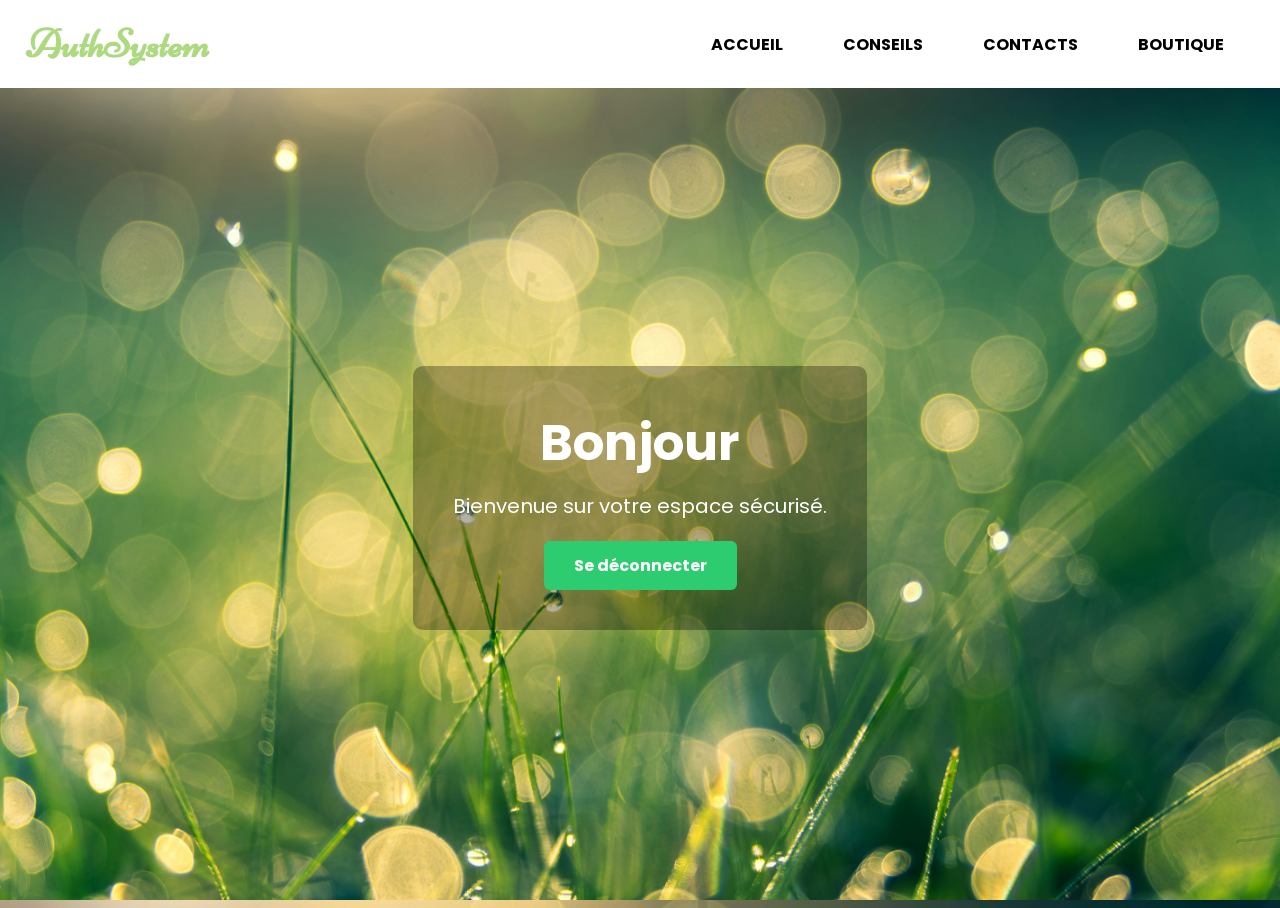
<file: index.html>
<!-- <?php
session_start();
if(!isset($_SESSION['username'])){
  header("Location:../login.html");
    exit();
}


?> -->
<!doctype html>
<html lang="fr">
  <head>
    <meta charset="UTF-8" />
    <meta name="viewport" content="width=device-width, initial-scale=1.0" />
    <link rel="stylesheet" href="style-accueil.css" />
    <link rel="icon" type="image/svg+xml" href="favicon/favicon.svg" />
    <link rel="shortcut icon" href="favicon/favicon.ico" />
    <link
      rel="apple-touch-icon"
      sizes="180x180"
      href="favicon/apple-touch-icon.png"
    />
    <link rel="manifest" href="favicon/site.webmanifest" />
    <title>AuthSystem | Accueil</title>
  </head>
  <body>
    <header>
      <div class="logo">AuthSystem</div>

      <ul class="menu">
        <li><a href="#">ACCUEIL</a></li>
        <li><a href="#">CONSEILS</a></li>
        <li><a href="#">CONTACTS</a></li>
        <li><a href="#">BOUTIQUE</a></li>
      </ul>

      <div class="button"></div>
    </header>

    <section class="banner">
      <div class="content">
        <h1>Bonjour <span id="username"></span></h1>
        <p>Bienvenue sur votre espace sécurisé.</p>
        <a href="api/logout.php" class="btn">Se déconnecter</a>
      </div>
    </section>
    <script>
      let button = document.querySelector(".button");
      let menu = document.querySelector(".menu");

      button.onclick = function () {
        button.classList.toggle("active");
        menu.classList.toggle("active");
      };

      async function getEmail() {
        const reponse = await fetch("./api/get-session-user.php", {
          credentials: "include",
        });

        const data = await reponse.json();

        if (data.status === "success") {
          const username = document.getElementById("username");
          username.textContent = data.username;
        } else {
          window.location.href = "login.html";
        }
      }

      getEmail();
    </script>
  </body>
</html>
</file>
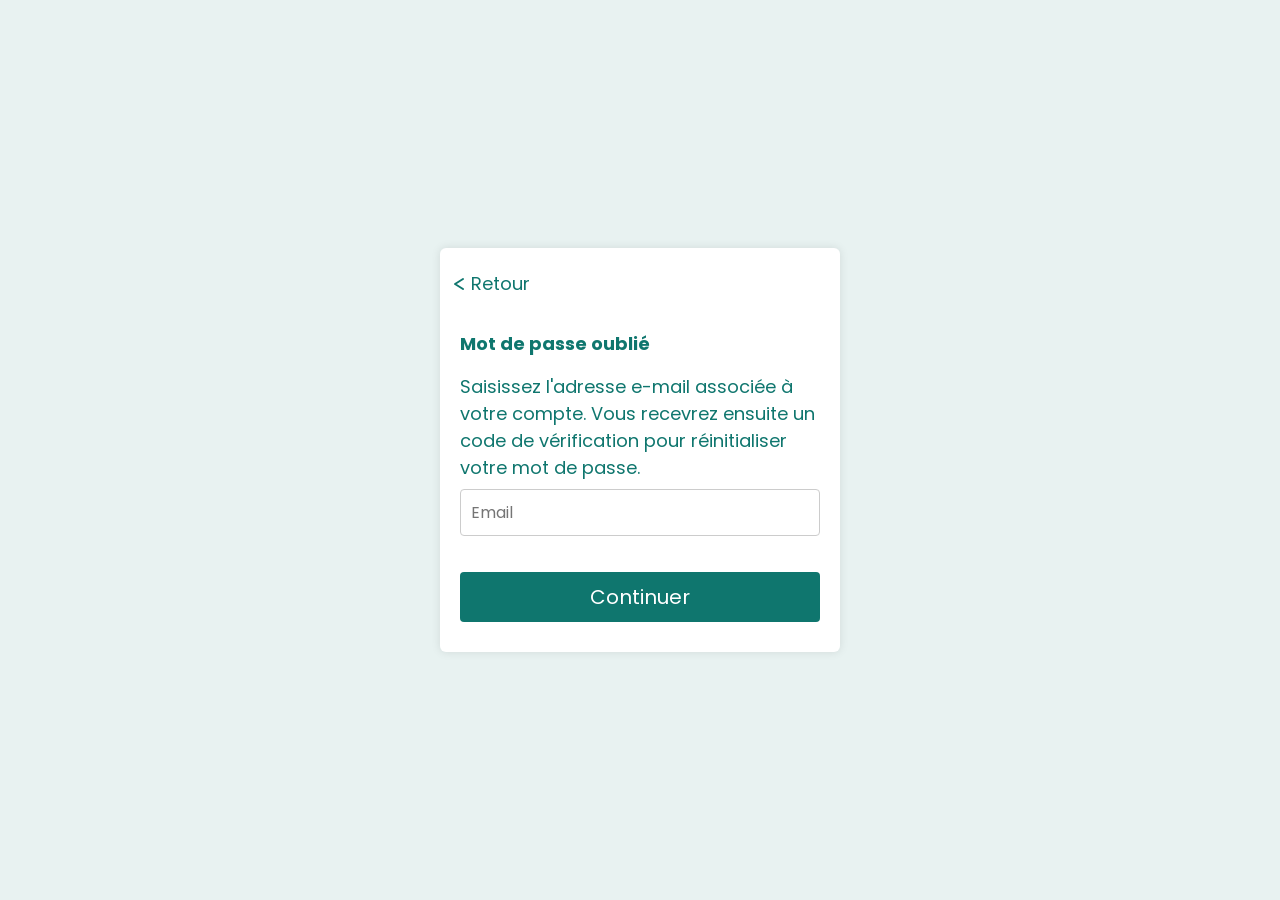
<file: forgot-password.html>
<!doctype html>
<html lang="fr">
  <head>
    <meta charset="UTF-8" />
    <meta name="viewport" content="width=device-width, initial-scale=1.0" />
    <link rel="stylesheet" href="style.css" />
    <link rel="icon" type="image/png" href="favicon/favicon-96x96.png" sizes="96x96" />
<link rel="icon" type="image/svg+xml" href="favicon/favicon.svg" />
<link rel="shortcut icon" href="favicon/favicon.ico" />
<link rel="apple-touch-icon" sizes="180x180" href="favicon/apple-touch-icon.png" />
<link rel="manifest" href="favicon/site.webmanifest" />
    <script src="forgot-password.js" defer></script>
    <title>AuthSystem | Forgot-password</title>
  </head>
  <body>
    <section class="section1">
            <div class="link-back"><svg width="24" height="24" viewBox="0 0 24 24" fill="none" xmlns="http://www.w3.org/2000/svg">
  <path d="M18 17L10 12L18 7" stroke="#0f766e" stroke-width="2" stroke-linecap="round" stroke-linejoin="round"/>
</svg> <a href="login.html">Retour</a></div>
      <h2 class="title1">Mot de passe oublié</h2>
      <form action="" method="post" id="forgotpassword">
        <label for="email"
          >Saisissez l'adresse e-mail associée à votre compte. Vous recevrez
          ensuite un code de vérification pour réinitialiser votre mot de
          passe.</label
        >
        <div class="user">
          <input
            type="email"
            name="email"
            autocomplete="email"
            placeholder="Email"
            id="email"
          />
        </div>
        <p id="info"></p>
        <input type="submit" value="Continuer" name="send" id="send" />
      </form>
    </section>
  </body>
</html>
</file>
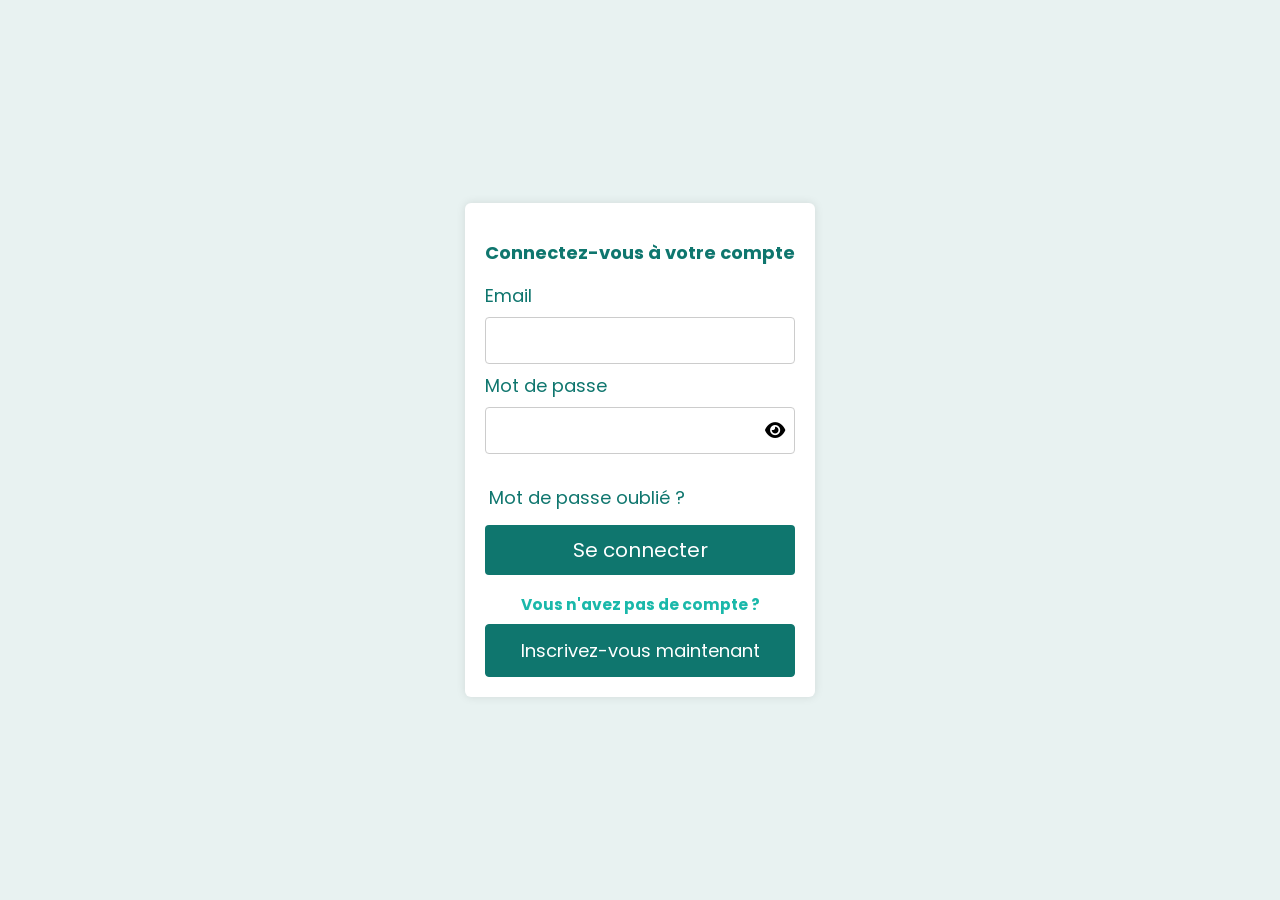
<file: login.html>
<!doctype html>
<html lang="fr">
  <head>
    <meta charset="UTF-8" />
    <meta name="viewport" content="width=device-width, initial-scale=1.0" />
    <link
      rel="stylesheet"
      href="https://cdnjs.cloudflare.com/ajax/libs/font-awesome/6.4.0/css/all.min.css"
    />
    <title>Login</title>
    <link rel="stylesheet" href="style.css" />
    <script src="script.js" defer></script>
  </head>
  <body>
    <section>
      <h2 class="title">Connectez-vous à votre compte</h2>
      <form action="login.php" method="post" id="login">
        <label for="email">Email</label>
        <div class="user">
          <input type="email" name="email" id="email" autocomplete="email" />
        </div>
        <label for="Password">Mot de passe</label>
        <div class="pwd">
          <input type="password" name="password" id="password" />
          <i class="fa-solid fa-eye" id="eye"></i>
        </div>
        <p id="info"></p>
        <div class="forgot-password">
            <a href="#">Mot de passe oublié ?</a>
        </div>
        <input type="submit" value="Se connecter" name="send" id="send" />
        <h3>Vous n'avez pas de compte ?</h3>
        <a href="register.html" class="link-register"
          >Inscrivez-vous maintenant</a
        >
      </form>
    </section>
  </body>
</html>
</file>
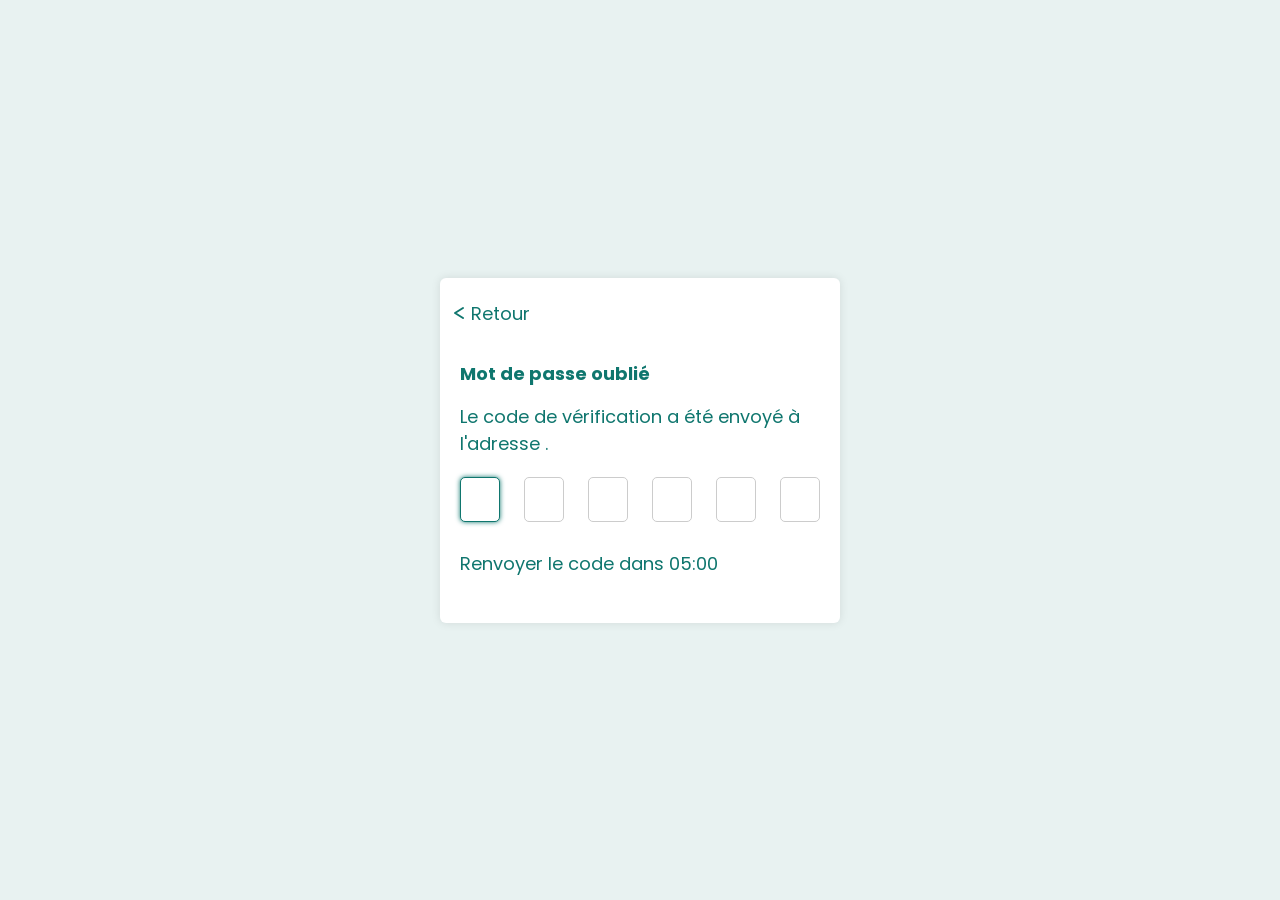
<file: verification-code.html>
<!doctype html>
<html lang="fr">
  <head>
    <meta charset="UTF-8" />
    <meta name="viewport" content="width=device-width, initial-scale=1.0" />
    <link rel="stylesheet" href="style.css" />
    <link rel="icon" type="image/svg+xml" href="favicon/favicon.svg" />
<link rel="shortcut icon" href="favicon/favicon.ico" />
<link rel="apple-touch-icon" sizes="180x180" href="favicon/apple-touch-icon.png" />
<link rel="manifest" href="favicon/site.webmanifest" />
    <script src="verification-code.js" defer></script>
    <title>AuthSystem | OTP</title>
  </head>
  <body>
    <section class="section1">
      <div class="link-back">
        <svg
          width="24"
          height="24"
          viewBox="0 0 24 24"
          fill="none"
          xmlns="http://www.w3.org/2000/svg"
        >
          <path
            d="M18 17L10 12L18 7"
            stroke="#0f766e"
            stroke-width="2"
            stroke-linecap="round"
            stroke-linejoin="round"
          />
        </svg>
        <a href="login.html">Retour</a>
      </div>
      <h2 class="title1">Mot de passe oublié</h2>
      <p>
        Le code de vérification a été envoyé à l'adresse
        <span id="eamiladd"></span>.
      </p>
      <div class="otp-box">
        <input
          type="text"
          class="otp"
          maxlength="1"
          inputmode="numeric"
          pattern="\d*"
          autocomplete="one-time-code"
          autofocus
        />
        <input
          type="text"
          class="otp"
          maxlength="1"
          inputmode="numeric"
          pattern="\d*"
        />
        <input
          type="text"
          class="otp"
          maxlength="1"
          inputmode="numeric"
          pattern="\d*"
        />
        <input
          type="text"
          class="otp"
          maxlength="1"
          inputmode="numeric"
          pattern="\d*"
        />
        <input
          type="text"
          class="otp"
          maxlength="1"
          inputmode="numeric"
          pattern="\d*"
        />
        <input
          type="text"
          class="otp"
          maxlength="1"
          inputmode="numeric"
          pattern="\d*"
        />
      </div>
      <p id="link-resend">Renvoyer le code dans <span id="timer">05:00</span></p>
      <p id="renvoie"></p>
      <p id="info"></p>
    </section>
  </body>
</html>
</file>
<file: style-accueil.css>
@import url('https://fonts.googleapis.com/css2?family=Niconne&family=Poppins:ital,wght@0,100;0,200;0,300;0,400;0,500;0,600;0,700;0,800;0,900;1,100;1,200;1,300;1,400;1,500;1,600;1,700;1,800;1,900&display=swap');

*{
margin:0;
padding:0;
box-sizing:border-box;
font-family: "Poppins", sans-serif;
}

body{
background:url(image/img1.jpg);
background-size:cover;
background-position:center;
height:100vh;
}

header{
display:flex;
justify-content:space-between;
align-items:center;
padding:20px 2%;
background:#fff;
}

.logo{
font-size:40px;
font-weight:bold;
font-family: "Niconne", cursive;
color: #add981;
}

.menu{
list-style:none;
display:flex;
}

.menu li{
margin:0 10px;
}

.menu a{
text-decoration:none;
color:#000;
font-weight:bold;
padding:10px 20px;
border-radius:6px;
transition:0.3s;
font-family: "Poppins", sans-serif;
}
.banner{
height:calc(100vh - 80px);
display:flex;
justify-content:center;
align-items:center;
text-align:center;
}

.content{
background:rgba(0,0,0,0.3);
padding:40px;
border-radius:10px;
}

.content h1{
color:white;
font-size:50px;
margin-bottom:10px;
}

.content p{
color:white;
font-size:20px;
margin-bottom:20px;
}

.btn{
display:inline-block;
padding:12px 30px;
background:#2ecc71;
color:white;
text-decoration:none;
font-weight:bold;
border-radius:6px;
transition:0.3s;
}

.btn:hover{
transform:scale(1.1);
background:#27ae60;
}
.menu a:hover{
background:#add981;
color:#fff;
}

.button{
display:none;
}

@media screen and (max-width:1002px){

header{
padding:10px 20px;
}

.menu{
flex-direction:column;
position:absolute;
background:rgba(255,255,255,0.9);
top:0;
left:-100%;
height:100vh;
width:100%;
align-items:center;
justify-content:center;
backdrop-filter:blur(10px);
transition:0.5s;
}

.menu li{
margin:20px 0;
}

.menu.active{
left:0;
}

.button{
display:flex;
width:50px;
height:50px;
position:relative;
justify-content:center;
align-items:center;
cursor:pointer;
z-index:100;
}

.button::after{
content:"";
position:absolute;
width:35px;
height:2px;
background:#000;
box-shadow:0 10px 0 #000;
transform:translateY(-10px);
transition:0.5s;
}

.button::before{
content:"";
position:absolute;
width:35px;
height:2px;
background:#000;
transform:translateY(10px);
transition:0.5s;
}

.button.active::after{
box-shadow:none;
transform:rotate(45deg);
}

.button.active::before{
transform:rotate(-45deg);
}

}
@media(max-width:768px){

.content h1{
font-size:32px;
}

.content p{
font-size:16px;
}

}
</file>
<file: style.css>
@import url("https://fonts.googleapis.com/css2?family=Inter:ital,opsz,wght@0,14..32,100..900;1,14..32,100..900&family=Poppins:ital,wght@0,100;0,200;0,300;0,400;0,500;0,600;0,700;0,800;0,900;1,100;1,200;1,300;1,400;1,500;1,600;1,700;1,800;1,900&display=swap");
* {
  margin: 0;
  padding: 0;
  box-sizing: border-box;
  font-family: "Poppins", sans-serif;
}
body {
  background-color: #e8f2f1;
  display: flex;
  justify-content: center;
  align-items: center;
  min-height: 100vh;
}
.section1 {
  width: 400px;
}
section {
  background-color: #fff;
  width: 350px;
  padding: 20px;
  border-radius: 6px;
  box-shadow: 0 0 10px rgba(0, 0, 0, 0.1);
  animation: anime 1s ease;
}
section h2 {
  text-align: center;
  font-size: 2.5rem;
  margin: 8px 0;
  padding: 5px 0;
  color: #0f766e;
}
form {
  display: flex;
  flex-direction: column;
  justify-content: center;
}
label {
  display: block;
  font-size: 18px;
  margin-bottom: 8px;
  color: #0f766e;
}
.link-back{
  display: inline-flex;
  align-items: center;
  margin-bottom: 15px;
  cursor: pointer;
  margin-left: -15px;
}
.otp-box{
display:flex;
justify-content:space-between;
margin:20px 0;
}
.otp-box input{
width:40px;
height:45px;
font-size:20px;
text-align:center;
border:1px solid #ccc;
border-radius:5px;
}
#timer{
color:gray;
font-size:14px;
}
p {
  display: block;
  font-size: 18px;
  margin-bottom: 8px;
  color: #0f766e;
}
#timer{
  display: inline;
  font-size: 18px;
  margin-bottom: 8px;
  color: #0f766e;
}
input {
  padding: 10px;
  width: 100%;
  margin-bottom: 8px;
  border: 1px solid #ccc;
  border-radius: 4px;
  font-size: 16px;
  outline: #0f766e;
  transition:
    border-color 0.3s ease,
    box-shadow 0.5s ease;
  position: relative;
}
input:focus {
  border-color: #0f766e;
  box-shadow: 0 0 5px #0f766e;
}
input[type="submit"] {
  background-color: #0f766e;
  border: 0;
  margin: 10px 0;
  color: #fff;
  font-size: 20px;
  font-weight: 400;
  cursor: pointer;
  transition: 0.5s ease-out;
}
input[type="submit"]:hover {
  transform: scale(0.9);
}
h3 {
  text-align: center;
  font-size: 15.5px;
  font-weight: 700;
  padding: 8px 0;
  color: #1ab8aa;
}
.link-google {
  display: flex;
  justify-content: center;
  align-items: center;
  border: 1px solid #0f766e;
  border-radius: 4px;
  padding: 12px;
  background-color: #fff;
}
.link-google a {
  text-decoration: none;
  color: #0f766e;
  font-size: 1.2rem;
  padding: 2px;
  font-size: 18px;
}
.title1 {
  text-align: start;
  font-size: 18px;
  font-weight: 700;
  padding: 8px 0;
  color: #0f766e;
}
.title {
  text-align: center;
  font-size: 18px;
  font-weight: 700;
  padding: 8px 0;
  color: #0f766e;
}
.link-register {
  text-align: center;
  text-decoration: none;
  border: 1px solid #0f766e;
  border-radius: 4px;
  padding: 12px;
  background-color: #0f766e;
  color: #fff;
  line-clamp: 1;
  transition: 0.5s ease-out;
}
.link-register:hover {
  transform: scale(0.9);
}
.forgot-password {
  display: flex;
  justify-content: flex-start;
}
.forgot-password,
a {
  text-decoration: none;
  color: #0f766e;
  font-size: 1.2rem;
  padding: 2px;
  font-size: 18px;
}
#info {
  padding: 5px;
  text-align: center;
  font-weight: 600;
}
/* .user,.pwd{
  position: relative;
  display: flex;
  align-items: center; 
}*/
/* i{
  width: 45px;
  padding: 11px;
  border: 1px solid #ccc;
  margin-left: 8px;
  position: absolute;
  left: 0;
  transform: translateY(-5px);
} */
.pwd,
.confirm-pwd {
  position: relative;
}
#eye,
#eye1 {
  position: absolute;
  top: 15px;
  right: 10px;
  font-size: 18px;
  cursor: pointer;
}
.fa-eye.active::before {
  content: "\f070";
  color: #1a1919;
}
#pwd::before {
  content: "\f070";
  color: #1a1919;
}
.info,
.pass {
  color: rgb(253, 99, 99);
  position: relative;
  left: 15px;
}
@keyframes anime {
  from {
    transform: translateY(50px);
  }
}
</file>
